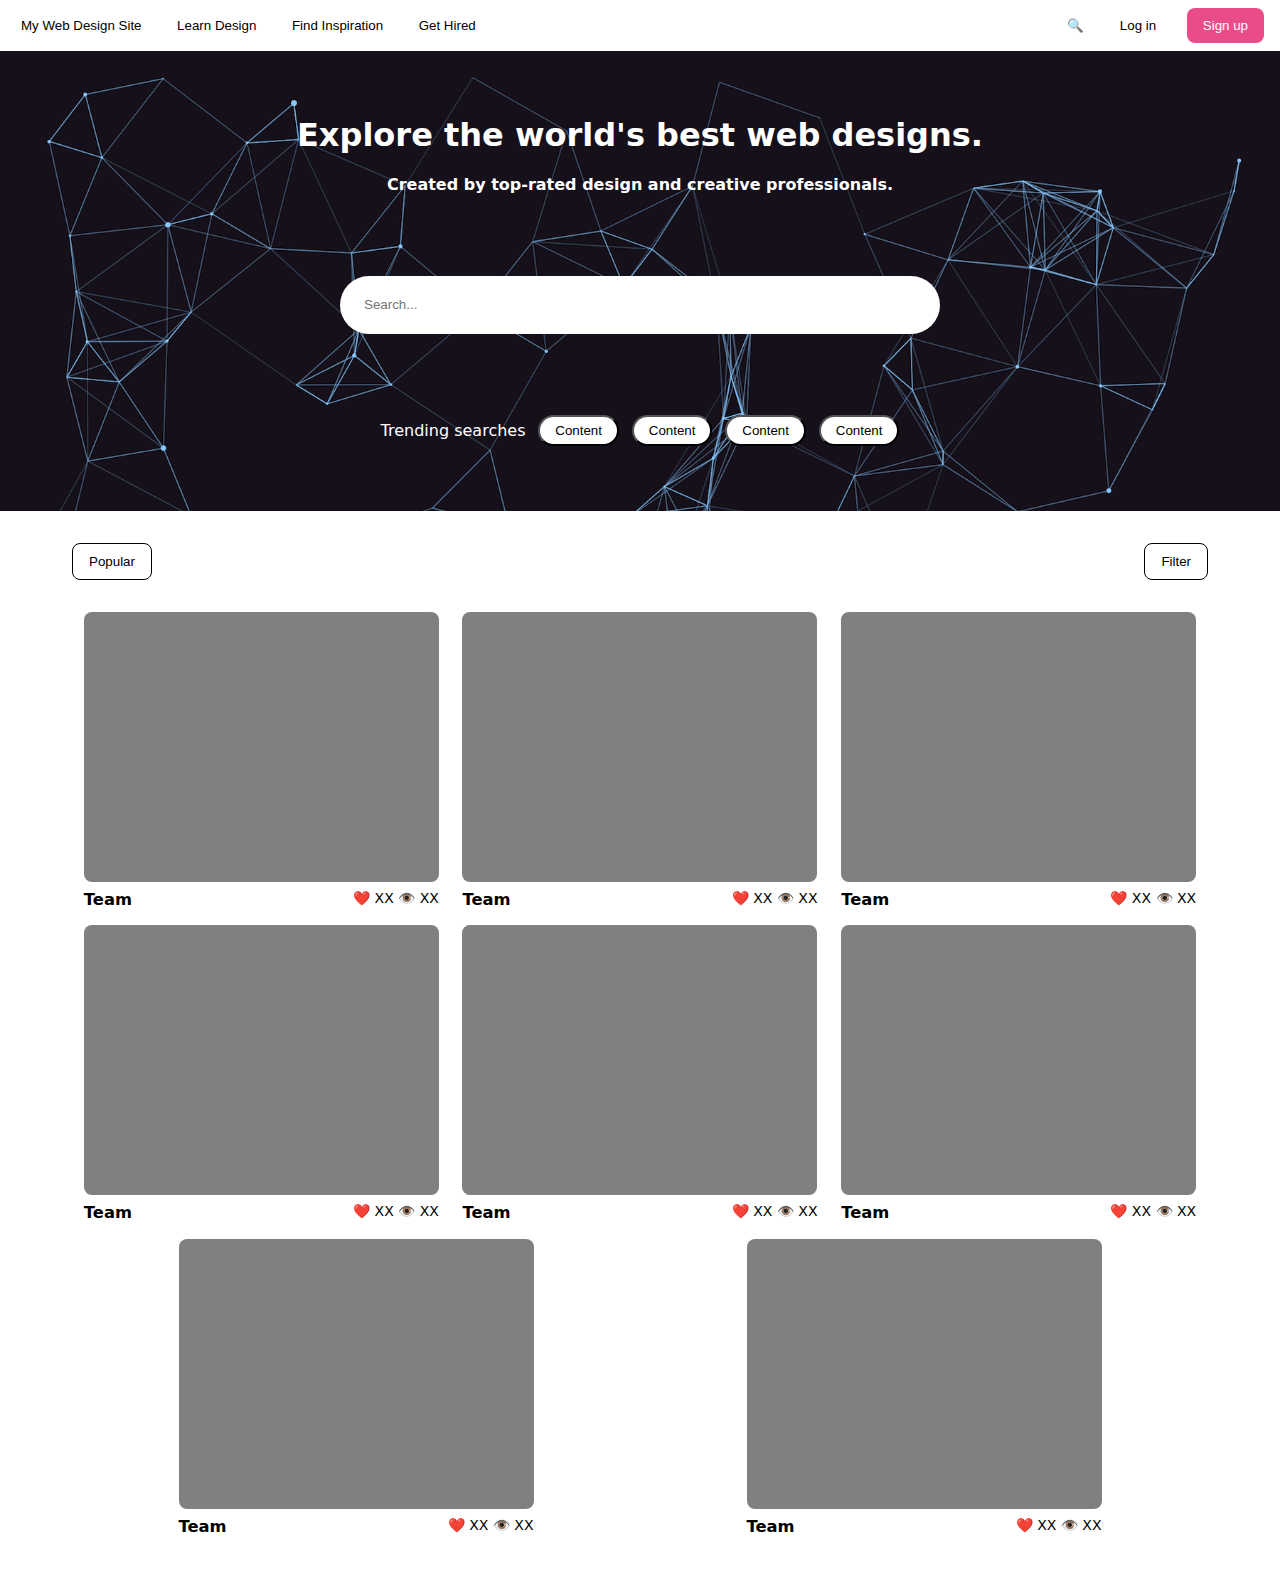
<file: index.html>
<!DOCTYPE html>
<html lang="en">
  <head>
    <meta charset="UTF-8" />
    <meta name="viewport" content="width=device-width, initial-scale=1.0" />
    <link rel="stylesheet" href="./css/style.css" />

    <title>Document</title>
  </head>
  <body>
    <nav>
      <div id="destinations">
        <a href="./index.html">
          <button class="p">My Web Design Site</button>
        </a>
        <a href="./learn-design.html">
          <button class="p">Learn Design</button>
        </a>
        <a href="./find-inspiration.html">
          <button class="p">Find Inspiration</button>
        </a>
        <a href="./get-hired.html">
          <button class="p">Get Hired</button>
        </a>
      </div>
      <div id="actions">
        <a href="">
          <button id="searchbutton" class="p">🔍</button>
        </a>
        <a href="./log-in.html">
          <button class="p">Log in</button>
        </a>
        <a href="./Sign-up.html">
          <button type="button">Sign up</button>
        </a>
      </div>
    </nav>
    <section id="hero">
      <div id="headers">
        <h1>Explore the world's best web designs.</h1>
        <h2>Created by top-rated design and creative professionals.</h2>
      </div>
      <input type="text" placeholder="Search..." />
      <div id="trending">
        Trending searches
        <button class="trend">Content</button>
        <button class="trend">Content</button>
        <button class="trend">Content</button>
        <button class="trend">Content</button>
      </div>
    </section>
    <div id="subnav">
      <button class="sub" id="sort">Popular</button>
      <button class="sub" id="filter">Filter</button>
    </div>
    <main>
      <article class="card">
        <div class="img-placeholder"></div>
        <div class="card-footer">
          <h3>Team</h3>
          <p>❤️ XX 👁️ XX</p>
        </div>
      </article>
      <article class="card">
        <div class="img-placeholder"></div>
        <div class="card-footer">
          <h3>Team</h3>
          <p>❤️ XX 👁️ XX</p>
        </div>
      </article>
      <article class="card">
        <div class="img-placeholder"></div>
        <div class="card-footer">
          <h3>Team</h3>
          <p>❤️ XX 👁️ XX</p>
        </div>
      </article>
      <article class="card">
        <div class="img-placeholder"></div>
        <div class="card-footer">
          <h3>Team</h3>
          <p>❤️ XX 👁️ XX</p>
        </div>
      </article>
      <article class="card">
        <div class="img-placeholder"></div>
        <div class="card-footer">
          <h3>Team</h3>
          <p>❤️ XX 👁️ XX</p>
        </div>
      </article>
      <article class="card">
        <div class="img-placeholder"></div>
        <div class="card-footer">
          <h3>Team</h3>
          <p>❤️ XX 👁️ XX</p>
        </div>
      </article>
      <article class="card">
        <div class="img-placeholder"></div>
        <div class="card-footer">
          <h3>Team</h3>
          <p>❤️ XX 👁️ XX</p>
        </div>
      </article>
      <article class="card">
        <div class="img-placeholder"></div>
        <div class="card-footer">
          <h3>Team</h3>
          <p>❤️ XX 👁️ XX</p>
        </div>
      </article>
    </main>
  </body>
</html>
</file>
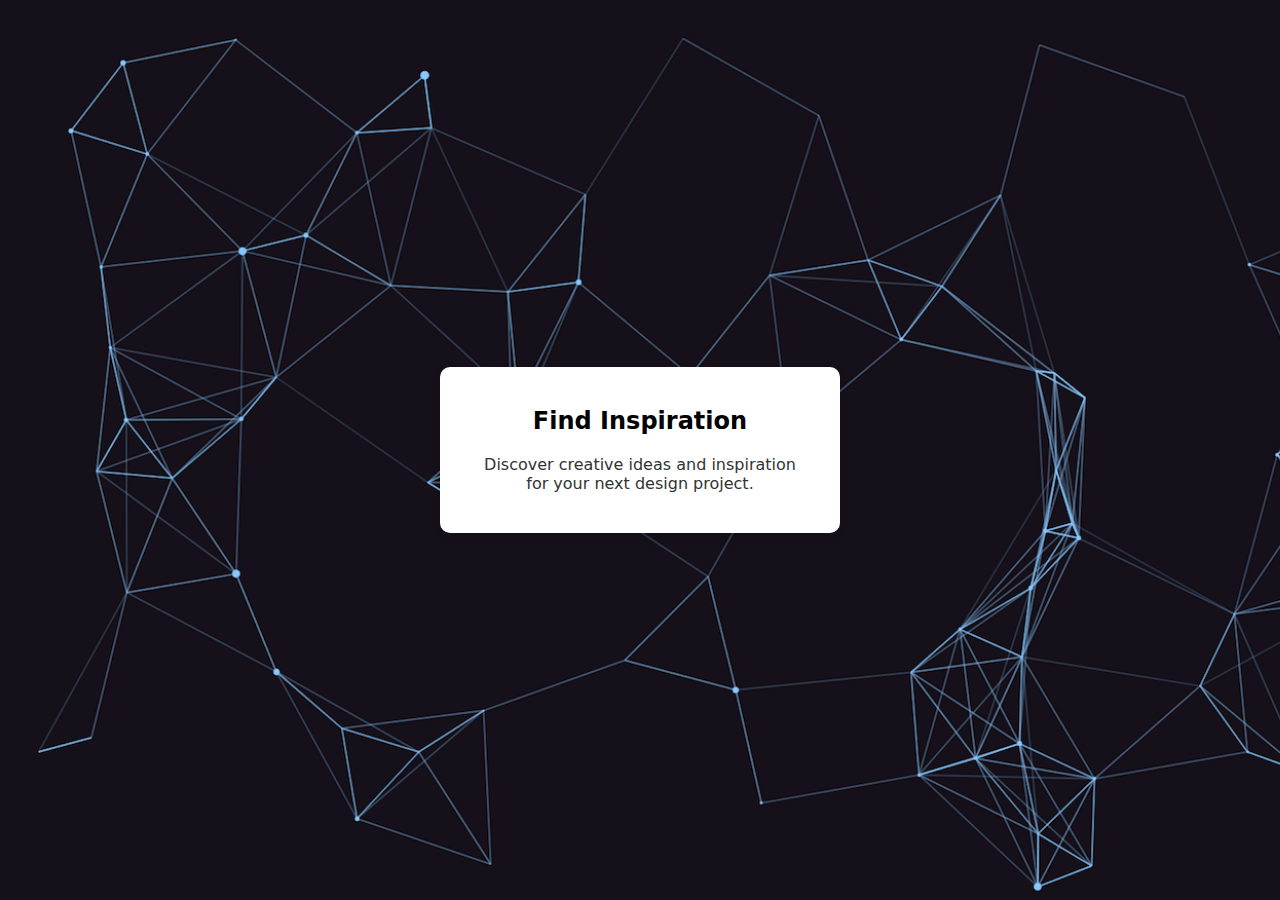
<file: find-inspiration.html>
<!DOCTYPE html>
<html lang="en">
  <head>
    <meta charset="UTF-8" />
    <meta name="viewport" content="width=device-width, initial-scale=1.0" />
    <link rel="stylesheet" href="./css/style.css" />
    <title>Find Inspiration</title>
  </head>
  <body>
    <section class="container">
      <div class="form">
        <h1>Find Inspiration</h1>
        <p>
          Discover creative ideas and inspiration for your next design project.
        </p>
      </div>
    </section>
  </body>
</html>
</file>
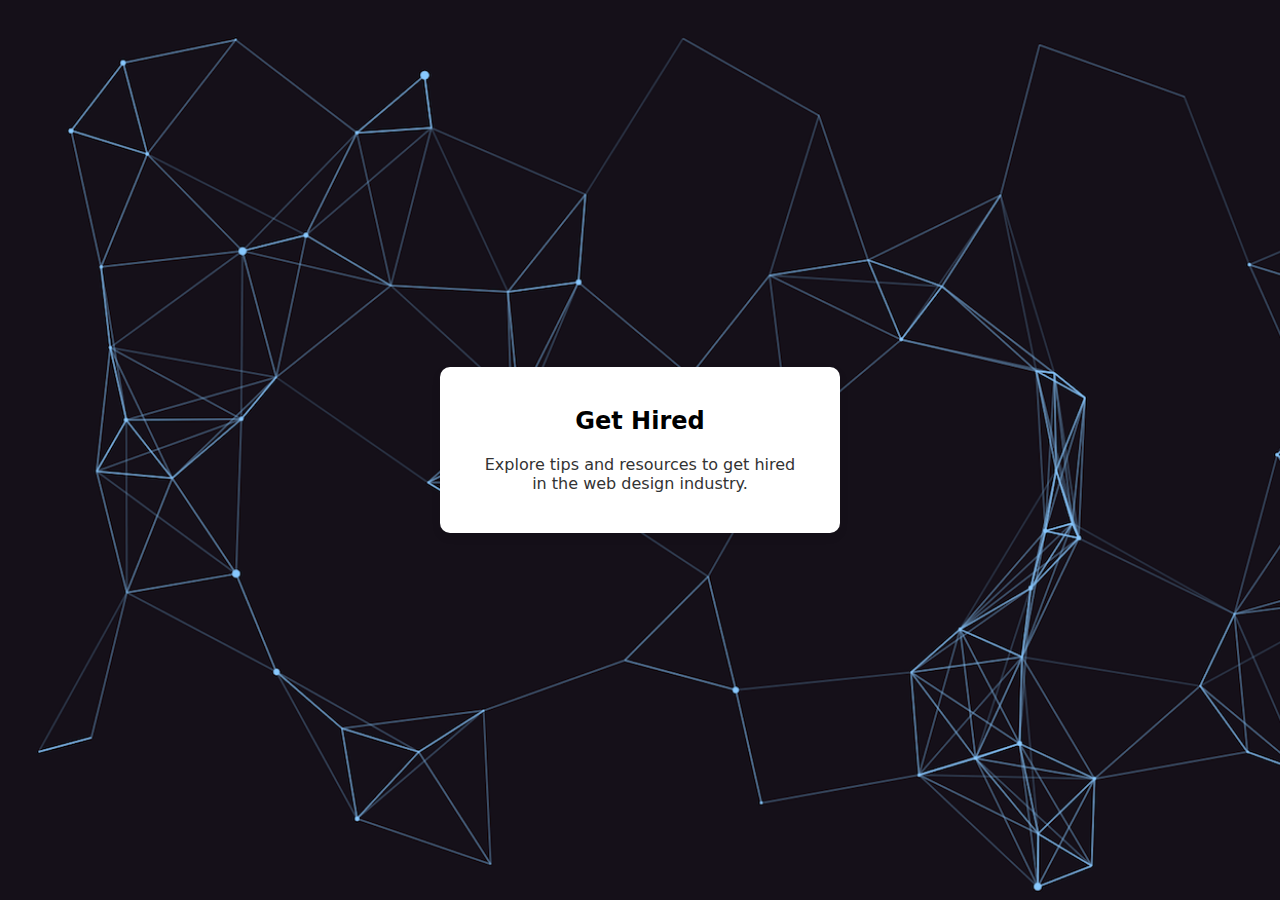
<file: get-hired.html>
<!DOCTYPE html>
<html lang="en">
  <head>
    <meta charset="UTF-8" />
    <meta name="viewport" content="width=device-width, initial-scale=1.0" />
    <link rel="stylesheet" href="./css/style.css" />
    <title>Get Hired</title>
  </head>
  <body>
    <section class="container">
      <div class="form">
        <h1>Get Hired</h1>
        <p>
          Explore tips and resources to get hired in the web design industry.
        </p>
      </div>
    </section>
  </body>
</html>
</file>
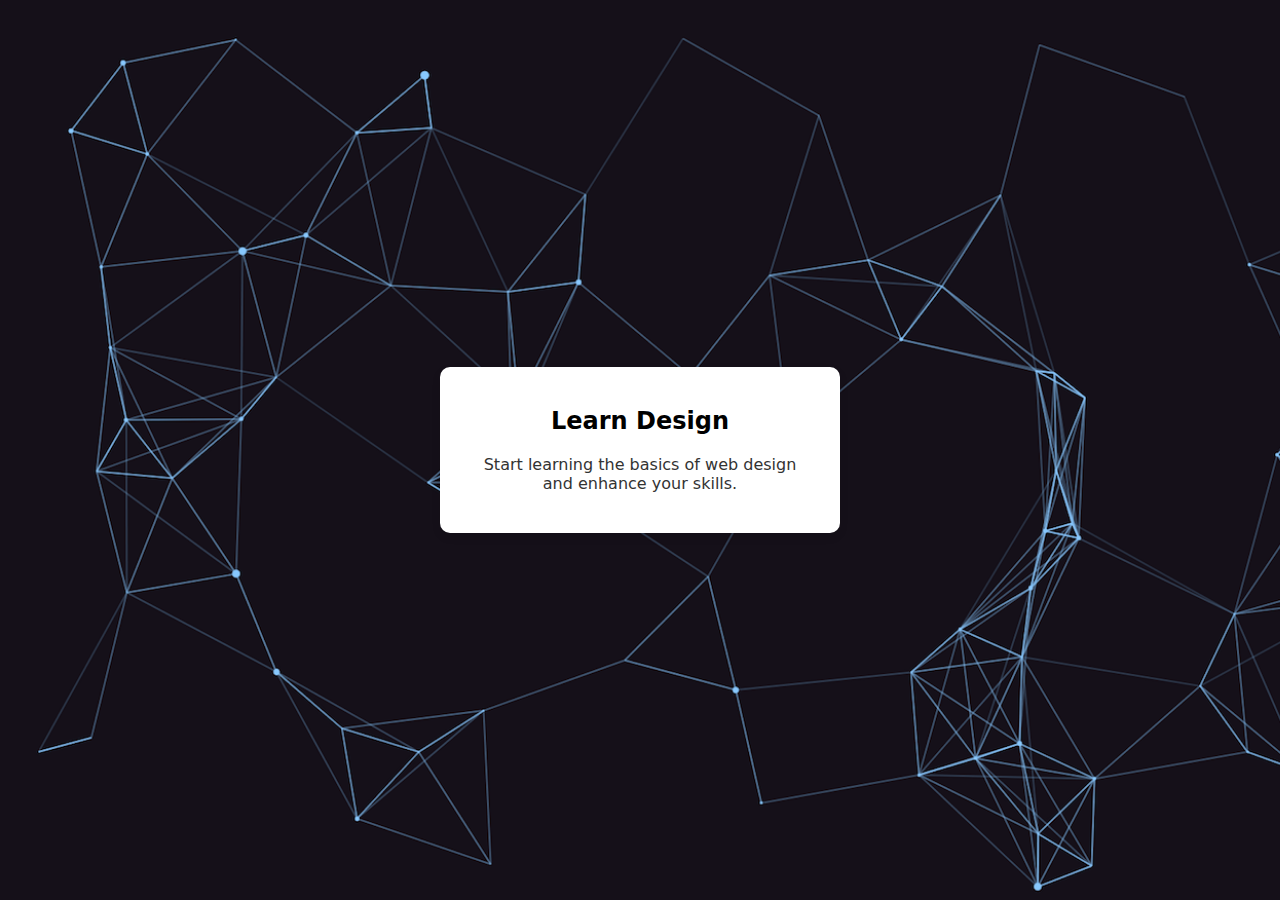
<file: learn-design.html>
<!DOCTYPE html>
<html lang="en">
  <head>
    <meta charset="UTF-8" />
    <meta name="viewport" content="width=device-width, initial-scale=1.0" />
    <link rel="stylesheet" href="./css/style.css" />
    <title>Learn Design</title>
  </head>
  <body>
    <section class="container">
      <div class="form">
        <h1>Learn Design</h1>
        <p>Start learning the basics of web design and enhance your skills.</p>
      </div>
    </section>
  </body>
</html>
</file>
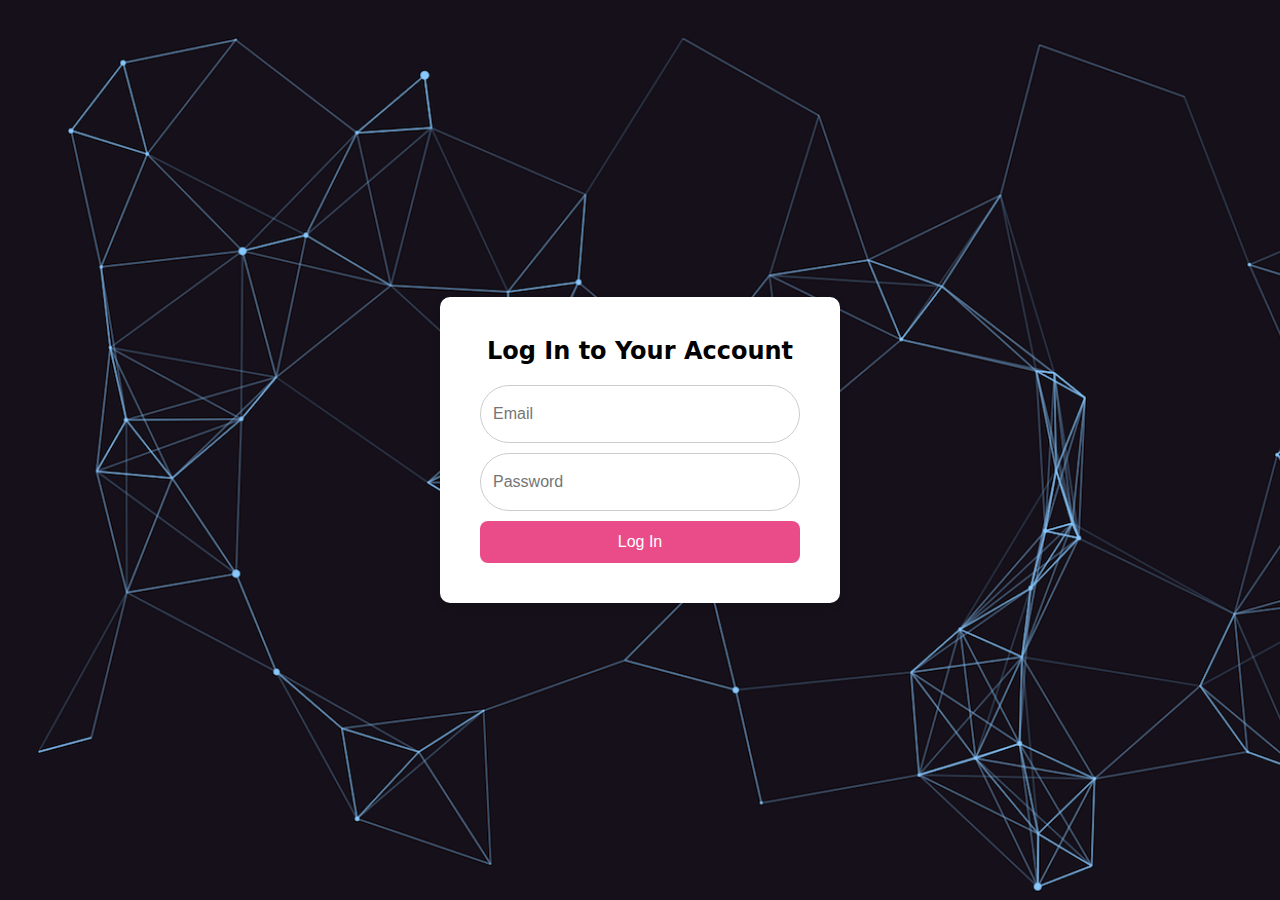
<file: log-in.html>
<!DOCTYPE html>
<html lang="en">
  <head>
    <meta charset="UTF-8" />
    <meta name="viewport" content="width=device-width, initial-scale=1.0" />
    <link rel="stylesheet" href="./css/style.css" />
    <title>Log In</title>
  </head>
  <body>
    <section class="container">
      <div class="form">
        <h1>Log In to Your Account</h1>
        <form>
          <input type="text" placeholder="Email" />
          <input type="text" placeholder="Password" />
          <button type="submit">Log In</button>
        </form>
      </div>
    </section>
  </body>
</html>
</file>
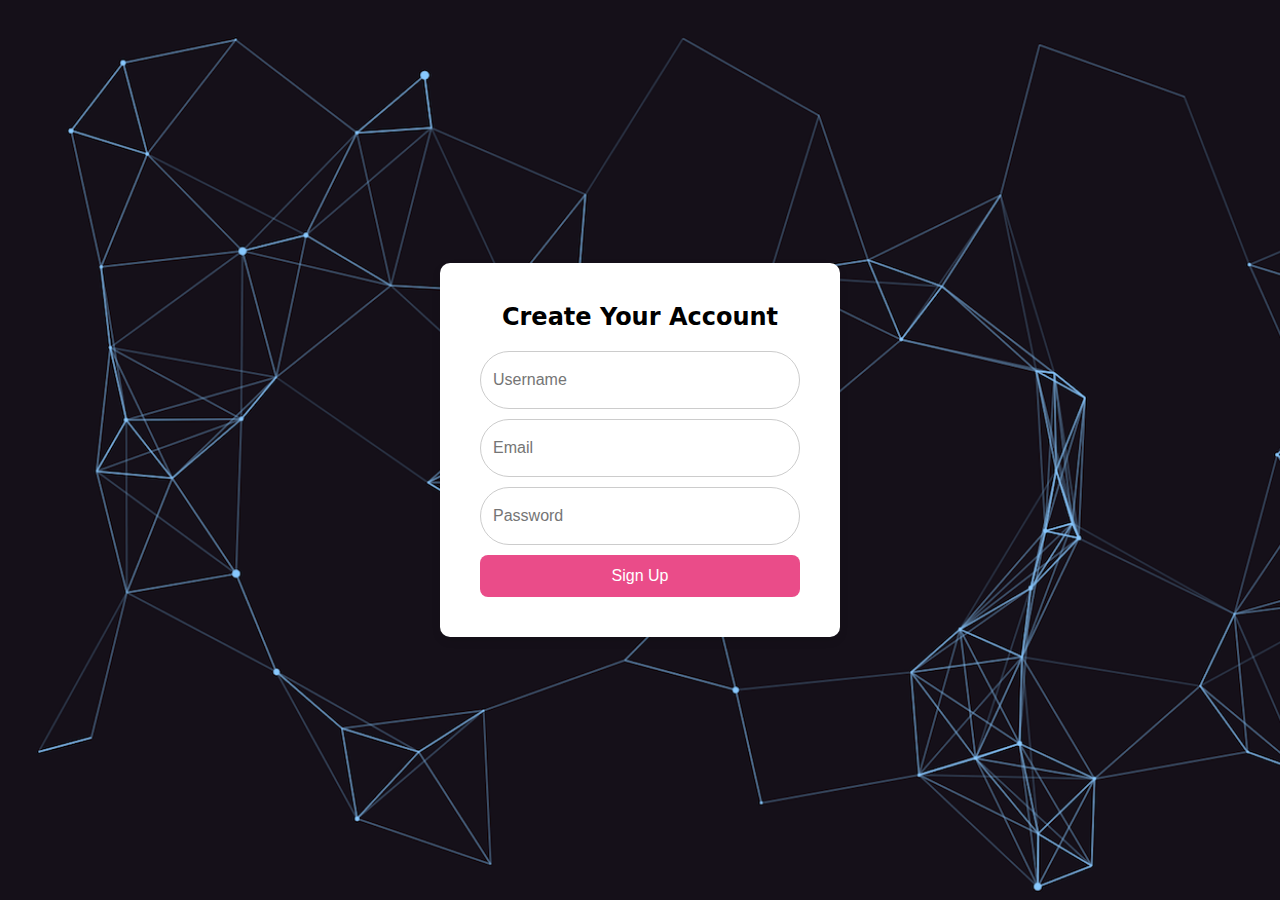
<file: Sign-up.html>
<!DOCTYPE html>
<html lang="en">
  <head>
    <meta charset="UTF-8" />
    <meta name="viewport" content="width=device-width, initial-scale=1.0" />
    <link rel="stylesheet" href="./css/style.css" />
    <title>Sign Up</title>
  </head>
  <body>
    <section class="container">
      <div class="form">
        <h1>Create Your Account</h1>
        <form>
          <input type="text" placeholder="Username" />
          <input type="text" placeholder="Email" />
          <input type="text" placeholder="Password" />
          <a href="log-in.html"> <button type="submit">Sign Up</button></a>
        </form>
      </div>
    </section>
  </body>
</html>
</file>
<file: css/style.css>
* {
  box-sizing: border-box;
}

body {
  background-color: gray;
  font-family: system-ui, sans-serif;
  margin: 0;
}

nav {
  background-color: white;
  padding: 8px 16px;
  display: flex;
  flex-direction: row;
  justify-content: space-between;
}

nav > div {
  display: flex;
  flex-direction: row;
  align-items: center;
  gap: 2vw;
}
div > a > .p {
  color: black;
  padding: 5px;
  cursor: pointer;
  background-color: white;
}
div > a > .p:hover {
  background-color: grey;
}
p {
  margin: 0;
}

section {
  height: 460px;
  background-color: black;
  color: white;
  padding: 24px 72px;
  display: flex;
  flex-direction: column;
  justify-content: space-around;
  align-items: center;
  background: url(../SectionBackground.jpg);
  background-size: cover;
  background-repeat: no-repeat;
}

h1,
h2 {
  text-align: center;
}

h1 {
  margin-top: 0;
  font-size: 32px;
}

h2 {
  font-size: 16px;
  margin-bottom: 0;
}

input {
  height: 58px;
  width: 80%;
  max-width: 600px;
  border-radius: 29px;
  border: 0px;
  padding: 0 24px;
  display: flex;
  justify-content: center;
}

#trending {
  display: flex;
  flex-direction: row;
  /* justify-content: space-between; */
  gap: 1vw;
  align-items: center;
}

main {
  background-color: white;
  padding: 32px 72px;
  display: flex;
  flex-direction: row;
  flex-wrap: wrap;
  justify-content: space-around;
  align-items: center;
}

nav button {
  background-color: #ea4c89;
  border-radius: 8px;
  padding: 10px 16px;
  border: 0;
  color: #ffffff;
  font-weight: 500;
  white-space: nowrap;
}
nav button:hover {
  background-color: red;
  transition-delay: 0.2s;
  cursor: pointer;
}

.img-placeholder {
  width: 355px;
  height: 270px;
  background-color: gray;
  border-radius: 8px;
}

.card-footer {
  font-size: 14px;
  display: flex;
  flex-direction: row;
  justify-content: space-between;
}

.card-footer * {
  margin-top: 8px;
}

#subnav {
  padding: 32px 72px 0;
  background-color: white;
  display: flex;
  flex-direction: row;
  justify-content: space-between;
  align-items: center;
}

#subnav button {
  border-radius: 8px;
  padding: 10px 16px;
  border: 1px solid black;
  background-color: white;
}

#trending .trend {
  background-color: white;
  color: black;
  border-radius: 50px;
  padding: 6px 15px;
}
#trending .trend:hover {
  background-color: grey;
}
#subnav > .sub:hover {
  background-color: grey;
}
.container {
  display: flex;
  justify-content: center;
  align-items: center;
  height: 100vh;
  background-color: #f4f4f9;
}

.form {
  background-color: white;
  padding: 40px;
  border-radius: 10px;
  box-shadow: 0 0 10px rgba(0, 0, 0, 0.1);
  width: 100%;
  max-width: 400px;
  text-align: center;
}

.form h1 {
  font-size: 24px;
  margin-bottom: 20px;
  color: #333;
}

.form input {
  width: 100%;
  padding: 12px;
  margin: 10px 0;
  border-radius: 5px;
  border: 1px solid #ddd;
  font-size: 16px;
}

.form button {
  width: 100%;
  background-color: #ea4c89;
  color: white;
  padding: 12px;
  border: none;
  border-radius: 5px;
  font-size: 16px;
  cursor: pointer;
  transition: background-color 0.3s;
}

.form button:hover {
  background-color: red;
}

.form p {
  margin-top: 20px;
  color: #333;
}

.form a {
  color: #ea4c89;
  text-decoration: none;
}

.form a:hover {
  text-decoration: underline;
}

.container {
  height: 100vh;
  display: flex;
  justify-content: center;
  align-items: center;
  background-color: black;
  background-image: url(../SectionBackground.jpg);
  background-size: cover;
  color: white;
}

.form {
  background-color: white;
  padding: 40px;
  border-radius: 10px;
  box-shadow: 0 4px 8px rgba(0, 0, 0, 0.1);
  text-align: center;
  width: 100%;
  max-width: 400px;
}

.form h1 {
  font-size: 24px;
  margin-bottom: 20px;
  color: black;
}

.form input {
  width: 100%;
  padding: 12px;
  margin: 10px 0;
  border-radius: 29px;
  border: 1px solid #ccc;
  box-shadow: none;
  outline: none;
}

.form button {
  width: 100%;
  padding: 12px;
  background-color: #ea4c89;
  color: white;
  border: none;
  border-radius: 8px;
  cursor: pointer;
  font-size: 16px;
  font-weight: 500;
}

@media (max-width: 700px) {
  body {
    font-size: 80%;
  }
  #actions {
    font-size: 80%;
  }
  nav button {
    width: 45%;
    height: 100%;
    font-size: 90%;
  }
}
@media (max-width: 580px) {
  body {
    font-size: 70%;
  }
  input {
    height: 40px;
  }
}
@media (max-width: 535px) {
  body {
    font-size: 60%;
  }
  .img-placeholder {
    width: 270px;
    height: 240px;
  }
}
@media (max-width: 496px) {
  body {
    font-size: 50%;
  }
}
@media (max-width: 420px) {
  .img-placeholder {
    width: 230px;
    height: 200px;
  }
  body {
    font-size: 40%;
  }
  input {
    height: 30px;
  }
}
</file>
